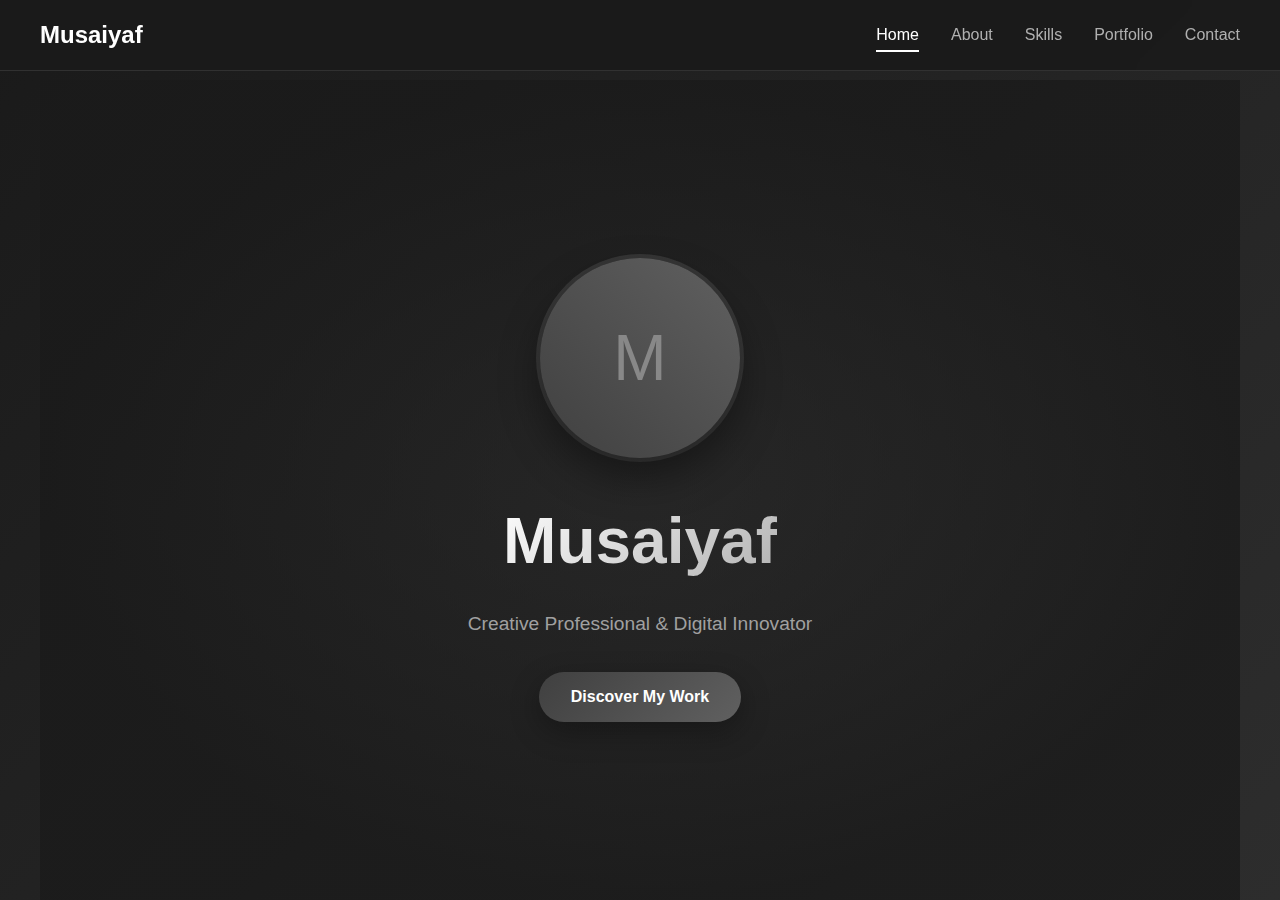
<file: index2.html>
<!DOCTYPE html>
<html lang="en">
<head>
    <meta charset="UTF-8">
    <meta name="viewport" content="width=device-width, initial-scale=1.0">
    <title>Musaiyaf - Portfolio</title>
    <style>
        * {
            margin: 0;
            padding: 0;
            box-sizing: border-box;
        }

        html {
            scroll-behavior: smooth;
        }

        body {
            font-family: 'Inter', -apple-system, BlinkMacSystemFont, 'Segoe UI', Roboto, sans-serif;
            background: linear-gradient(135deg, #1a1a1a 0%, #2d2d2d 100%);
            color: #e0e0e0;
            line-height: 1.6;
            overflow-x: hidden;
        }

        /* Navigation */
        nav {
            position: fixed;
            top: 0;
            width: 100%;
            background: rgba(26, 26, 26, 0.95);
            backdrop-filter: blur(10px);
            padding: 1rem 2rem;
            z-index: 1000;
            transition: all 0.6s ease;
            border-bottom: 1px solid rgba(255, 255, 255, 0.1);
        }

        .nav-container {
            max-width: 1200px;
            margin: 0 auto;
            display: flex;
            justify-content: space-between;
            align-items: center;
        }

        .logo {
            font-size: 1.5rem;
            font-weight: 700;
            color: #ffffff;
            transition: all 0.4s ease;
            cursor: pointer;
        }

        .logo:hover {
            transform: scale(1.05);
            color: #f0f0f0;
        }

        .nav-links {
            display: flex;
            list-style: none;
            gap: 2rem;
        }

        .nav-links button {
            background: none;
            border: none;
            color: #b0b0b0;
            font-family: inherit;
            font-size: 1rem;
            font-weight: 500;
            cursor: pointer;
            transition: all 0.4s ease;
            position: relative;
            padding: 0.5rem 0;
        }

        .nav-links button::after {
            content: '';
            position: absolute;
            bottom: 0;
            left: 0;
            width: 0;
            height: 2px;
            background: #ffffff;
            transition: width 0.4s ease;
        }

        .nav-links button:hover {
            color: #ffffff;
            transform: translateY(-2px);
        }

        .nav-links button:hover::after {
            width: 100%;
        }

        .nav-links button.active {
            color: #ffffff;
        }

        .nav-links button.active::after {
            width: 100%;
        }

        /* Mobile Menu */
        .mobile-menu-btn {
            display: none;
            background: none;
            border: none;
            color: #ffffff;
            font-size: 1.5rem;
            cursor: pointer;
            padding: 0.5rem;
        }

        .mobile-menu {
            display: none;
            position: fixed;
            top: 80px;
            left: 0;
            width: 100%;
            background: rgba(26, 26, 26, 0.98);
            backdrop-filter: blur(15px);
            padding: 2rem;
            border-bottom: 1px solid rgba(255, 255, 255, 0.1);
        }

        .mobile-menu.active {
            display: block;
            animation: slideDown 0.3s ease;
        }

        .mobile-menu button {
            display: block;
            width: 100%;
            background: none;
            border: none;
            color: #b0b0b0;
            font-family: inherit;
            font-size: 1.1rem;
            padding: 1rem 0;
            text-align: left;
            cursor: pointer;
            transition: all 0.3s ease;
            border-bottom: 1px solid rgba(255, 255, 255, 0.1);
        }

        .mobile-menu button:hover {
            color: #ffffff;
            padding-left: 1rem;
        }

        /* Main Content */
        .main-content {
            margin-top: 80px;
            min-height: calc(100vh - 80px);
        }

        .section {
            display: none;
            padding: 3rem 2rem;
            max-width: 1200px;
            margin: 0 auto;
            min-height: calc(100vh - 80px);
            opacity: 0;
            transform: translateY(30px);
            transition: all 0.6s ease;
        }

        .section.active {
            display: flex;
            flex-direction: column;
            justify-content: center;
            opacity: 1;
            transform: translateY(0);
            animation: fadeInUp 0.8s ease-out;
        }

        /* Home Section */
        .home-section {
            text-align: center;
            align-items: center;
            background: radial-gradient(ellipse at center, rgba(45, 45, 45, 0.3) 0%, rgba(26, 26, 26, 0.8) 70%);
        }

        .profile-image {
            width: 200px;
            height: 200px;
            border-radius: 50%;
            margin: 0 auto 2rem;
            background: linear-gradient(45deg, #404040, #606060);
            display: flex;
            align-items: center;
            justify-content: center;
            box-shadow: 0 20px 40px rgba(0, 0, 0, 0.4), 0 0 0 4px rgba(255, 255, 255, 0.1);
            transition: all 0.6s ease;
            animation: profileFloat 3s ease-in-out infinite;
            position: relative;
            overflow: hidden;
        }

        .profile-image::before {
            content: '';
            position: absolute;
            top: -50%;
            left: -50%;
            width: 200%;
            height: 200%;
            background: linear-gradient(45deg, transparent, rgba(255, 255, 255, 0.1), transparent);
            transform: rotate(45deg);
            transition: all 0.6s ease;
            opacity: 0;
        }

        .profile-image:hover::before {
            opacity: 1;
            transform: rotate(45deg) translate(50%, 50%);
        }

        .profile-image:hover {
            transform: scale(1.05) rotate(2deg);
            box-shadow: 0 25px 50px rgba(0, 0, 0, 0.5), 0 0 0 6px rgba(255, 255, 255, 0.15);
        }

        .profile-placeholder {
            font-size: 4rem;
            color: #888;
            font-weight: 300;
        }

        .home-title {
            font-size: clamp(2.5rem, 5vw, 4rem);
            font-weight: 700;
            margin-bottom: 1rem;
            background: linear-gradient(135deg, #ffffff 0%, #b0b0b0 100%);
            -webkit-background-clip: text;
            -webkit-text-fill-color: transparent;
            background-clip: text;
            animation: textShine 2s ease-in-out infinite alternate;
        }

        .home-subtitle {
            font-size: 1.2rem;
            color: #a0a0a0;
            margin-bottom: 2rem;
        }

        .cta-button {
            display: inline-block;
            padding: 1rem 2rem;
            background: linear-gradient(135deg, #404040 0%, #606060 100%);
            color: #ffffff;
            text-decoration: none;
            border: none;
            border-radius: 50px;
            font-weight: 600;
            font-size: 1rem;
            cursor: pointer;
            transition: all 0.4s ease;
            box-shadow: 0 10px 30px rgba(0, 0, 0, 0.3);
            position: relative;
            overflow: hidden;
        }

        .cta-button::before {
            content: '';
            position: absolute;
            top: 0;
            left: -100%;
            width: 100%;
            height: 100%;
            background: linear-gradient(90deg, transparent, rgba(255, 255, 255, 0.2), transparent);
            transition: left 0.6s ease;
        }

        .cta-button:hover::before {
            left: 100%;
        }

        .cta-button:hover {
            transform: translateY(-3px);
            box-shadow: 0 15px 40px rgba(0, 0, 0, 0.4);
            background: linear-gradient(135deg, #4a4a4a 0%, #6a6a6a 100%);
        }

        /* Section Headers */
        .section h2 {
            font-size: 2.5rem;
            margin-bottom: 3rem;
            text-align: center;
            background: linear-gradient(135deg, #ffffff 0%, #a0a0a0 100%);
            -webkit-background-clip: text;
            -webkit-text-fill-color: transparent;
            background-clip: text;
        }

        /* About Section */
        .about-grid {
            display: grid;
            grid-template-columns: 1fr 2fr;
            gap: 3rem;
            align-items: center;
        }

        .about-text {
            font-size: 1.1rem;
            color: #b0b0b0;
            line-height: 1.8;
        }

        .about-image .profile-image {
            width: 300px;
            height: 300px;
            animation: none;
        }

        .about-image .profile-placeholder {
            font-size: 5rem;
        }

        /* Skills Section */
        .skills-grid {
            display: grid;
            grid-template-columns: repeat(auto-fit, minmax(250px, 1fr));
            gap: 2rem;
        }

        .skill-card {
            background: rgba(45, 45, 45, 0.6);
            padding: 2rem;
            border-radius: 15px;
            text-align: center;
            transition: all 0.5s ease;
            border: 1px solid rgba(255, 255, 255, 0.1);
            backdrop-filter: blur(10px);
        }

        .skill-card:hover {
            transform: translateY(-10px);
            background: rgba(55, 55, 55, 0.8);
            box-shadow: 0 20px 40px rgba(0, 0, 0, 0.3);
        }

        .skill-card h3 {
            margin-bottom: 1rem;
            color: #ffffff;
        }

        /* Portfolio Section */
        .portfolio-grid {
            display: grid;
            grid-template-columns: repeat(auto-fit, minmax(300px, 1fr));
            gap: 2rem;
        }

        .portfolio-item {
            background: rgba(45, 45, 45, 0.6);
            border-radius: 15px;
            overflow: hidden;
            transition: all 0.5s ease;
            border: 1px solid rgba(255, 255, 255, 0.1);
            backdrop-filter: blur(10px);
        }

        .portfolio-item:hover {
            transform: translateY(-10px);
            box-shadow: 0 20px 40px rgba(0, 0, 0, 0.3);
        }

        .portfolio-image {
            height: 200px;
            background: linear-gradient(45deg, #404040, #606060);
            display: flex;
            align-items: center;
            justify-content: center;
            color: #888;
            font-size: 1.2rem;
        }

        .portfolio-content {
            padding: 1.5rem;
        }

        .portfolio-content h3 {
            margin-bottom: 0.5rem;
            color: #ffffff;
        }

        /* Contact Section */
        .contact-form {
            max-width: 600px;
            margin: 0 auto;
        }

        .form-group {
            margin-bottom: 2rem;
        }

        .form-group input,
        .form-group textarea {
            width: 100%;
            padding: 1rem;
            background: rgba(45, 45, 45, 0.6);
            border: 1px solid rgba(255, 255, 255, 0.2);
            border-radius: 10px;
            color: #ffffff;
            font-size: 1rem;
            font-family: inherit;
            transition: all 0.4s ease;
        }

        .form-group input:focus,
        .form-group textarea:focus {
            outline: none;
            border-color: rgba(255, 255, 255, 0.4);
            background: rgba(55, 55, 55, 0.8);
            transform: scale(1.02);
        }

        .form-group input::placeholder,
        .form-group textarea::placeholder {
            color: #888;
        }

        /* Mobile Responsive */
        @media (max-width: 768px) {
            .nav-links {
                display: none;
            }

            .mobile-menu-btn {
                display: block;
            }

            .home-title {
                font-size: 2.5rem;
            }

            .profile-image {
                width: 150px;
                height: 150px;
            }

            .about-grid {
                grid-template-columns: 1fr;
                gap: 2rem;
                text-align: center;
            }

            .about-image .profile-image {
                width: 200px;
                height: 200px;
            }

            .section {
                padding: 2rem 1rem;
            }

            nav {
                padding: 1rem;
            }

            .section h2 {
                font-size: 2rem;
            }
        }

        /* Animations */
        @keyframes fadeInUp {
            from {
                opacity: 0;
                transform: translateY(30px);
            }
            to {
                opacity: 1;
                transform: translateY(0);
            }
        }

        @keyframes profileFloat {
            0%, 100% { transform: translateY(0px); }
            50% { transform: translateY(-10px); }
        }

        @keyframes textShine {
            0% { filter: brightness(1); }
            100% { filter: brightness(1.2); }
        }

        @keyframes slideDown {
            from {
                opacity: 0;
                transform: translateY(-10px);
            }
            to {
                opacity: 1;
                transform: translateY(0);
            }
        }
    </style>
</head>
<body>
    <nav>
        <div class="nav-container">
            <div class="logo" onclick="showSection('home')">Musaiyaf</div>
            <ul class="nav-links">
                <li><button onclick="showSection('home')" class="nav-btn active" data-section="home">Home</button></li>
                <li><button onclick="showSection('about')" class="nav-btn" data-section="about">About</button></li>
                <li><button onclick="showSection('skills')" class="nav-btn" data-section="skills">Skills</button></li>
                <li><button onclick="showSection('portfolio')" class="nav-btn" data-section="portfolio">Portfolio</button></li>
                <li><button onclick="showSection('contact')" class="nav-btn" data-section="contact">Contact</button></li>
            </ul>
            <button class="mobile-menu-btn" onclick="toggleMobileMenu()">☰</button>
        </div>
        <div class="mobile-menu" id="mobileMenu">
            <button onclick="showSection('home'); closeMobileMenu()">Home</button>
            <button onclick="showSection('about'); closeMobileMenu()">About</button>
            <button onclick="showSection('skills'); closeMobileMenu()">Skills</button>
            <button onclick="showSection('portfolio'); closeMobileMenu()">Portfolio</button>
            <button onclick="showSection('contact'); closeMobileMenu()">Contact</button>
        </div>
    </nav>

    <div class="main-content">
        <!-- Home Section -->
        <section id="home" class="section home-section active">
            <div class="profile-image">
                <div class="profile-placeholder">M</div>
            </div>
            <h1 class="home-title">Musaiyaf</h1>
            <p class="home-subtitle">Creative Professional & Digital Innovator</p>
            <button class="cta-button" onclick="showSection('about')">Discover My Work</button>
        </section>

        <!-- About Section -->
        <section id="about" class="section">
            <h2>About Me</h2>
            <div class="about-grid">
                <div class="about-image">
                    <div class="profile-image">
                        <div class="profile-placeholder">M</div>
                    </div>
                </div>
                <div class="about-text">
                    <p>Welcome to my digital space. I'm Musaiyaf, a passionate professional dedicated to creating meaningful experiences through innovative design and thoughtful execution.</p>
                    <br>
                    <p>With a keen eye for detail and a commitment to excellence, I specialize in bringing creative visions to life. My approach combines modern aesthetics with functional design principles to deliver results that not only look exceptional but perform flawlessly.</p>
                    <br>
                    <p>I believe in the power of clean, minimalistic design paired with cutting-edge technology to create solutions that resonate with users and drive success.</p>
                </div>
            </div>
        </section>

        <!-- Skills Section -->
        <section id="skills" class="section">
            <h2>Skills & Expertise</h2>
            <div class="skills-grid">
                <div class="skill-card">
                    <h3>Design</h3>
                    <p>Creating beautiful, functional designs that capture attention and deliver exceptional user experiences.</p>
                </div>
                <div class="skill-card">
                    <h3>Development</h3>
                    <p>Building robust, scalable solutions using modern technologies and best practices.</p>
                </div>
                <div class="skill-card">
                    <h3>Strategy</h3>
                    <p>Developing comprehensive approaches that align creative vision with business objectives.</p>
                </div>
                <div class="skill-card">
                    <h3>Innovation</h3>
                    <p>Staying ahead of trends and implementing cutting-edge solutions for maximum impact.</p>
                </div>
                <div class="skill-card">
                    <h3>User Experience</h3>
                    <p>Crafting intuitive interfaces that prioritize user needs and create delightful interactions.</p>
                </div>
                <div class="skill-card">
                    <h3>Brand Identity</h3>
                    <p>Developing cohesive visual identities that communicate brand values and resonate with audiences.</p>
                </div>
            </div>
        </section>

        <!-- Portfolio Section -->
        <section id="portfolio" class="section">
            <h2>My Work</h2>
            <div class="portfolio-grid">
                <div class="portfolio-item">
                    <div class="portfolio-image">Project Image</div>
                    <div class="portfolio-content">
                        <h3>Project One</h3>
                        <p>A comprehensive digital solution that showcases modern design principles and innovative functionality.</p>
                    </div>
                </div>
                <div class="portfolio-item">
                    <div class="portfolio-image">Project Image</div>
                    <div class="portfolio-content">
                        <h3>Project Two</h3>
                        <p>Creative branding and identity work that captures the essence of contemporary design aesthetics.</p>
                    </div>
                </div>
                <div class="portfolio-item">
                    <div class="portfolio-image">Project Image</div>
                    <div class="portfolio-content">
                        <h3>Project Three</h3>
                        <p>User experience design focused on creating intuitive and engaging digital interactions.</p>
                    </div>
                </div>
                <div class="portfolio-item">
                    <div class="portfolio-image">Project Image</div>
                    <div class="portfolio-content">
                        <h3>Project Four</h3>
                        <p>Strategic design implementation that balances visual appeal with functional performance.</p>
                    </div>
                </div>
            </div>
        </section>

        <!-- Contact Section -->
<section id="contact" class="section">
  <h2>Get In Touch</h2>
  <div class="contact-form">
    <form id="contactForm" action="https://formspree.io/f/xgvyldvv" method="POST">
      <div class="form-group">
        <input type="text" name="name" placeholder="Your Name" required>
      </div>
      <div class="form-group">
        <input type="email" name="email" placeholder="Your Email" required>
      </div>
      <div class="form-group">
        <textarea name="message" rows="5" placeholder="Your Message" required></textarea>
      </div>
      <div class="form-group">
        <button type="submit" class="cta-button" style="width: 100%;">Send Message</button>
      </div>
    </form>

    <!-- Success Message -->
    <p id="formMessage" style="color: lightgreen; display: none;">✅ Message sent successfully!</p>
  </div>
</section>

<script>
  const form = document.getElementById('contactForm');
  const msg = document.getElementById('formMessage');

  form.addEventListener('submit', function(e) {
    e.preventDefault();
    const data = new FormData(form);
    fetch(form.action, {
      method: 'POST',
      body: data,
      headers: {
        'Accept': 'application/json'
      }
    }).then(response => {
      if (response.ok) {
        msg.style.display = 'block';
        form.reset();
      } else {
        alert('❌ Something went wrong. Try again.');
      }
    }).catch(error => {
      alert('⚠️ Failed to send. Please check your internet connection.');
    });
  });
</script>

    <script>
        let currentSection = 'home';

        function showSection(sectionName) {
            // Hide current section
            const currentSectionEl = document.getElementById(currentSection);
            if (currentSectionEl) {
                currentSectionEl.classList.remove('active');
            }

            // Show new section
            const newSectionEl = document.getElementById(sectionName);
            if (newSectionEl) {
                setTimeout(() => {
                    newSectionEl.classList.add('active');
                }, 100);
            }

            // Update navigation
            document.querySelectorAll('.nav-btn').forEach(btn => {
                btn.classList.remove('active');
            });
            
            const activeBtn = document.querySelector(`[data-section="${sectionName}"]`);
            if (activeBtn) {
                activeBtn.classList.add('active');
            }

            currentSection = sectionName;
        }

        function toggleMobileMenu() {
            const mobileMenu = document.getElementById('mobileMenu');
            mobileMenu.classList.toggle('active');
        }

        function closeMobileMenu() {
            const mobileMenu = document.getElementById('mobileMenu');
            mobileMenu.classList.remove('active');
        }

        // Close mobile menu when clicking outside
        document.addEventListener('click', function(e) {
            const mobileMenu = document.getElementById('mobileMenu');
            const menuBtn = document.querySelector('.mobile-menu-btn');
            
            if (!mobileMenu.contains(e.target) && !menuBtn.contains(e.target)) {
                mobileMenu.classList.remove('active');
            }
        });

        // Navbar background change on scroll
        window.addEventListener('scroll', () => {
            const nav = document.querySelector('nav');
            if (window.scrollY > 50) {
                nav.style.background = 'rgba(26, 26, 26, 0.98)';
                nav.style.boxShadow = '0 2px 20px rgba(0, 0, 0, 0.3)';
            } else {
                nav.style.background = 'rgba(26, 26, 26, 0.95)';
                nav.style.boxShadow = 'none';
            }
        });

        // Form submission
        document.getElementById('contactForm').addEventListener('submit', function(e) {
            e.preventDefault();
            const button = this.querySelector('button[type="submit"]');
            const originalText = button.textContent;
            
            button.textContent = 'Sending...';
            button.style.opacity = '0.7';
            
            setTimeout(() => {
                button.textContent = 'Message Sent!';
                setTimeout(() => {
                    button.textContent = originalText;
                    button.style.opacity = '1';
                    this.reset();
                }, 2000);
            }, 1000);
        });

        // Keyboard navigation
        document.addEventListener('keydown', function(e) {
            const sections = ['home', 'about', 'skills', 'portfolio', 'contact'];
            const currentIndex = sections.indexOf(currentSection);
            
            if (e.key === 'ArrowRight' || e.key === 'ArrowDown') {
                const nextIndex = (currentIndex + 1) % sections.length;
                showSection(sections[nextIndex]);
            } else if (e.key === 'ArrowLeft' || e.key === 'ArrowUp') {
                const prevIndex = (currentIndex - 1 + sections.length) % sections.length;
                showSection(sections[prevIndex]);
            }
        });
    </script>
</body>
</html>
</file>
